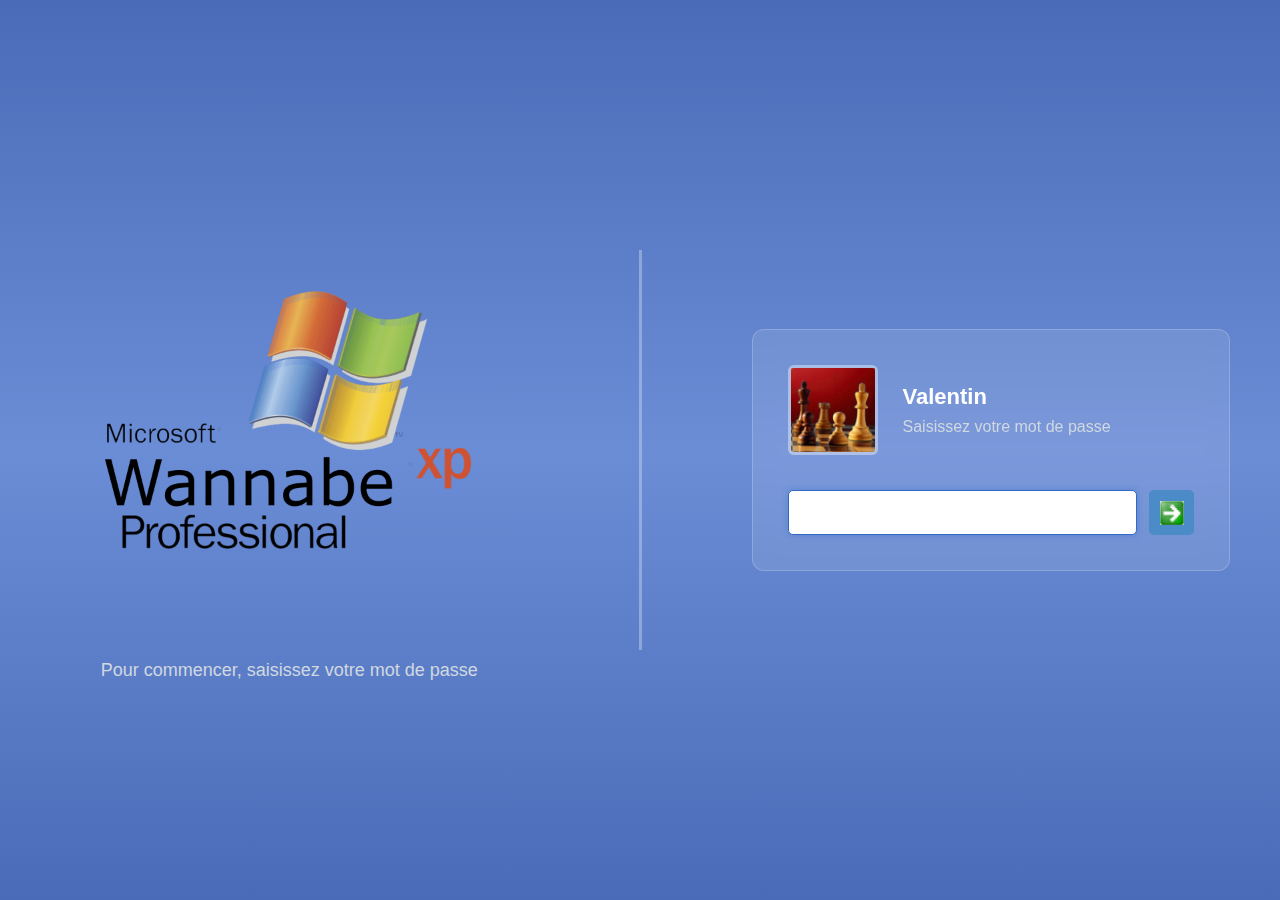
<file: index.html>
<!DOCTYPE html>
<html lang="fr">
<head>
    <meta charset="UTF-8">
    <meta name="viewport" content="width=device-width, initial-scale=1.0">
    <link rel="icon" type="image/x-icon" href="image/favicon.ico">
    <title>Demarrage Windows XP</title>
    <link rel="stylesheet" href="index_css.css">
</head>

<body>
    <div class="container">
        <div class="login-container">
            <div class="left-section">
                <div class="windows-logo"></div>
                <div class="prompt-message">Pour commencer, saisissez votre mot de passe</div>
            </div>

            <div class="separator"></div>

            <div class="right-section">
                <div class="user-card">
                    <div class="user-profile">
                        <div class="user-avatar"></div>
                        <div class="user-details">
                            <h2>Valentin</h2>
                            <p>Saisissez votre mot de passe</p>
                        </div>
                    </div>
                    
                    <div class="password-container">
                        <input type="password" class="password-field" id="passwordInput" autofocus>
                        <button class="login-btn" onclick="handleLogin()"></button>
                    </div>
                </div>
            </div>
        </div>
    </div>

    <script src="index_js.js"></script>

</body>
</html>
</file>
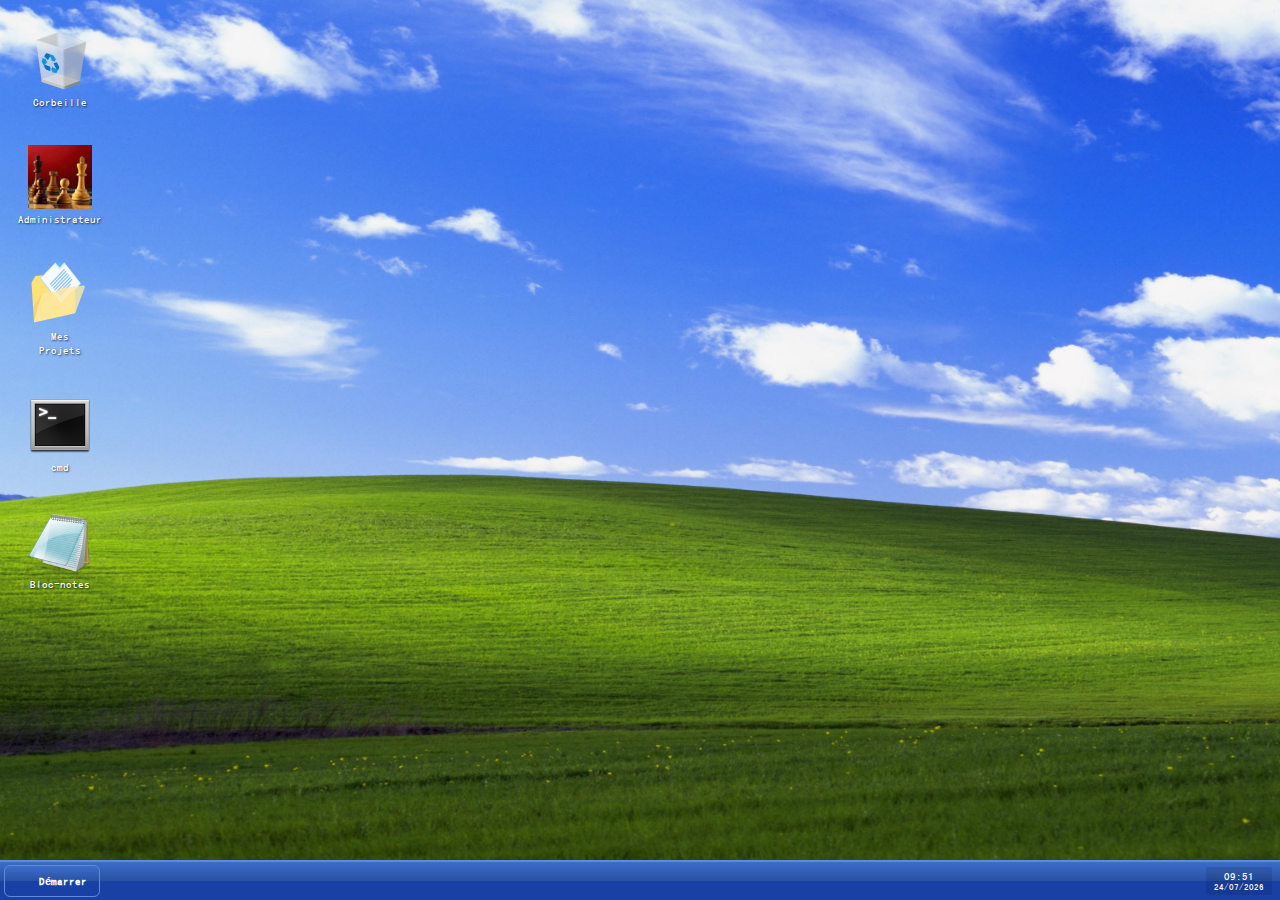
<file: accueil.html>
<!DOCTYPE html>
<html lang="fr">
<head>
    <meta charset="UTF-8">
    <meta name="viewport" content="width=device-width, initial-scale=1.0">
    <link rel="icon" type="image/x-icon" href="image/favicon.ico">
    <title>Mon Bureau Windows XP</title>
    <style>
        /* css/styles.css - Styles principaux */
        @font-face {
            font-family: 'MS Gothic';
            src: url('image/ms-gothic.ttf') format('truetype');
            font-weight: normal;
            font-style: normal;
        }

        * {
            margin: 0;
            padding: 0;
            box-sizing: border-box;
        }

        body {
            font-family: "MS Gothic", 'Tahoma', sans-serif;
            background: linear-gradient(135deg, #4169E1 0%, #87CEEB 100%);
            height: 100vh;
            overflow: hidden;
            position: relative;
            background-image: url('image/fond_d_ecran.jpg');
            background-size: cover;
            cursor: url('image/curseur.png'), auto;
        }

        /* Desktop Icons */
        .desktop {
            position: absolute;
            top: 20px;
            left: 20px;
            width: 100%;
            height: calc(100% - 80px);
        }

        .desktop-icon {
            display: flex;
            flex-direction: column;
            align-items: center;
            width: 80px;
            margin-bottom: 20px;
            cursor: pointer;
            padding: 8px;
            border-radius: 4px;
            transition: background-color 0.2s;
        }

        .desktop-icon:hover {
            background-color: rgba(255, 255, 255, 0.2);
        }

        .desktop-icon.selected {
            background-color: rgba(0, 123, 255, 0.3);
            border: 1px dotted #fff;
        }

        .icon-image {
            width: 64px;
            height: 64px;
            margin-bottom: 4px;
            background-size: contain;
            background-repeat: no-repeat;
            background-position: center;
        }

        .icon-text {
            color: white;
            font-size: 11px;
            text-align: center;
            text-shadow: 1px 1px 2px rgba(0,0,0,0.7);
            line-height: 1.2;
        }

        /* Taskbar */
        .taskbar {
            position: fixed;
            bottom: 0;
            left: 0;
            right: 0;
            height: 40px;
            background: linear-gradient(to bottom, #3d6dcc 0%, #2952a3 50%, #1941a5 51%, #1941a5 100%);
            border-top: 1px solid #5c8cd6;
            display: flex;
            align-items: center;
            box-shadow: inset 0 1px 0 rgba(255,255,255,0.2);
        }

        .start-button {
            height: 32px;
            background: linear-gradient(to bottom, #3d6dcc 0%, #2952a3 50%, #1941a5 51%, #1941a5 100%);
            border: 1px solid #5c8cd6;
            border-radius: 6px;
            margin: 4px;
            padding: 0 12px;
            color: white;
            font-weight: bold;
            font-size: 11px;
            cursor: pointer;
            display: flex;
            align-items: center;
            gap: 6px;
            transition: all 0.1s;
        }

        .start-button:hover {
            background: linear-gradient(to bottom, #4d7ddc 0%, #3962b3 50%, #2951b5 51%, #2951b5 100%);
        }

        .start-button:active {
            background: linear-gradient(to bottom, #2d5dbc 0%, #1942a3 50%, #0931a5 51%, #0931a5 100%);
            border: 1px solid #4c7cc6;
        }

        .start-icon {
            width: 16px;
            height: 16px;
            background-image: url('image/favicon.ico');
            background-size: contain;
            background-repeat: no-repeat;
            background-position: center;
        }

        .clock {
            margin-left: auto;
            margin-right: 8px;
            color: white;
            font-size: 11px;
            text-align: center;
            padding: 4px 8px;
            background: rgba(0,0,0,0.1);
            border-radius: 2px;
        }

        /* Window Styles */
        .window {
            position: absolute;
            background: #ece9d8;
            border: 2px outset #ece9d8;
            border-radius: 8px 8px 0 0;
            box-shadow: 2px 2px 10px rgba(0,0,0,0.3);
            display: none;
            min-width: 400px;
            min-height: 300px;
        }

        .window.active {
            display: block;
        }

        .window-header {
            background: linear-gradient(to right, #0054e3 0%, #0054e3 8%, #40a0ff 92%, #40a0ff 100%);
            height: 32px;
            display: flex;
            align-items: center;
            padding: 0 8px;
            border-radius: 6px 6px 0 0;
            cursor: move;
        }

        .window-title {
            color: white;
            font-size: 11px;
            font-weight: bold;
            flex: 1;
            margin-left: 4px;
        }

        .window-controls {
            display: flex;
            gap: 2px;
        }

        .window-control {
            width: 21px;
            height: 21px;
            background: linear-gradient(to bottom, #ece9d8 0%, #d6d3ce 100%);
            border: 1px outset #ece9d8;
            font-size: 12px;
            display: flex;
            align-items: center;
            justify-content: center;
            cursor: pointer;
            font-family: 'Marlett', monospace;
        }

        .window-control:hover {
            background: linear-gradient(to bottom, #f5f4f2 0%, #e5e2dd 100%);
        }

        .window-control:active {
            border: 1px inset #ece9d8;
        }

        .window-content {
            padding: 16px;
            height: calc(100% - 32px);
            overflow-y: auto;
            font-size: 11px;
        }

        /* Start Menu */
        .start-menu {
            position: fixed;
            bottom: 40px;
            left: 0;
            width: 300px;
            background: linear-gradient(to right, #2461cb 0%, #2461cb 60px, #f1f1f1 60px, #f1f1f1 100%);
            border: 2px outset #ece9d8;
            border-bottom: none;
            border-radius: 8px 8px 0 0;
            display: none;
            box-shadow: 2px -2px 10px rgba(0,0,0,0.3);
        }

        .start-menu.active {
            display: block;
        }

        .start-menu-header {
            height: 60px;
            background: linear-gradient(45deg, #1a4ba3, #2461cb);
            color: white;
            display: flex;
            align-items: flex-end;
            padding: 8px 16px;
            font-size: 16px;
            font-weight: bold;
            border-bottom: 80px solid #2461cb;
            position: relative;
        }

        .user-section {
            position: absolute;
            bottom: -70px;
            left: 10px;
            display: flex;
            align-items: center;
            gap: 10px;
            z-index: 10;
        }

        .user-avatar {
            width: 48px;
            height: 48px;
            background-image: url('image/profil.jpg');
            background-size: cover;
            background-position: center;
            border-radius: 4px;
            border: 2px solid rgba(255, 255, 255, 0.3);
        }

        .user-name {
            color: white;
            font-size: 18px;
            font-weight: bold;
            text-shadow: 1px 1px 2px rgba(0, 0, 0, 0.5);
        }

        .start-menu-items {
            padding: 8px 0;
            margin-top: 20px; /* Ajouter de l'espace pour éviter le chevauchement avec la section utilisateur */
        }

        .start-menu-item {
            height: 32px;
            display: flex;
            align-items: center;
            cursor: pointer;
            font-size: 11px;
            position: relative;
            padding-left: 70px; /* Espace pour que le texte soit dans la partie blanche */
        }

        /* Ajouter les icônes dans la partie bleue */
        .start-menu-item::before {
            content: '';
            position: absolute;
            left: 16px;
            width: 24px;
            height: 24px;
            background-size: 24px 24px;
            background-repeat: no-repeat;
            background-position: center;
        }

        .start-menu-item:nth-child(1)::before { background-image: url('image/documents.png'); }
        .start-menu-item:nth-child(2)::before { background-image: url('image/profil.jpg'); }
        .start-menu-item:nth-child(3)::before { background-image: url('image/bloc-note.png'); }
        .start-menu-item:nth-child(4)::before { background-image: url('image/cmd.png'); }
        .start-menu-item:nth-child(5)::before { background-image: url('image/corbeille.png'); }
        .start-menu-item:nth-child(6)::before { background-image: url('image/parametre.png'); }
        .start-menu-item:nth-child(8)::before { background-image: url('image/logoff.png'); }
        .start-menu-item:nth-child(9)::before { background-image: url('image/shutdown.png'); }

        .folder-structure {
            background: #f5f5f5;
            border: 1px inset #ece9d8;
            padding: 12px;
            margin: 12px 0;
            font-family: 'Courier New', monospace;
            font-size: 10px;
            line-height: 1.4;
        }

        .code-block {
            background: #1e1e1e;
            color: #d4d4d4;
            padding: 12px;
            border-radius: 4px;
            margin: 8px 0;
            font-family: 'Courier New', monospace;
            font-size: 11px;
            overflow-x: auto;
        }

        .highlight {
            background: #ffff99;
            padding: 2px 4px;
            border-radius: 2px;
        }

        /* Icons */
        .icon-cmd { 
            background-image: url('image/cmd.png'); 
        }
        .icon-documents { 
            background-image: url('image/documents.png'); 
        }
        .icon-notepad { 
            background-image: url('image/bloc-note.png'); 
        }
        .icon-trash {
            background-image: url('image/corbeille.png');
        }
        .icon-administrateur { 
            background-image: url('image/profil.jpg'); 
        }

        .logoff-item {
            background-image: url('image/logoff.png') !important;
            background-repeat: no-repeat !important;
            background-position: 16px center !important;
            background-size: 24px 24px !important;
        }

        .shutdown-item {
            background-image: url('image/shutdown.png') !important;
            background-repeat: no-repeat !important;
            background-position: 16px center !important;
            background-size: 24px 24px !important;
        }
    </style>
</head>
<body>
    <!-- Desktop Icons -->
    <div class="desktop">
        <div class="desktop-icon">
            <div class="icon-image icon-trash"></div>
            <div class="icon-text">Corbeille</div>
        </div>

        <div class="desktop-icon" data-window="notepad">
            <div class="icon-image icon-administrateur"></div>
            <div class="icon-text">Administrateur</div>
        </div>
        
        <div class="desktop-icon" data-window="project">
            <div class="icon-image icon-documents"></div>
            <div class="icon-text">Mes Projets</div>
        </div>

        <div class="desktop-icon" data-window="computer">
            <div class="icon-image icon-cmd"></div>
            <div class="icon-text">cmd</div>
        </div>
        
        <div class="desktop-icon" data-window="notepad">
            <div class="icon-image icon-notepad"></div>
            <div class="icon-text">Bloc-notes</div>
        </div>
    </div>

    <!-- Windows -->
    <div id="computer-window" class="window" style="top: 80px; left: 100px; width: 500px; height: 400px;">
        <div class="window-header">
            <div class="window-title">cmd</div>
            <div class="window-controls">
                <div class="window-control">−</div>
                <div class="window-control">□</div>
                <div class="window-control" onclick="closeWindow('computer-window')">×</div>
            </div>
        </div>
        <div class="window-content">
            <h3>Configuration système</h3>
            <p><strong>Système d'exploitation :</strong> Windows XP Nostalgique</p>
            <p><strong>Processeur :</strong> Processeur de nostalgie 2.4 GHz</p>
            <p><strong>Mémoire :</strong> 512 MB de souvenirs</p>
            <p><strong>Disque dur :</strong> 40 GB d'époque</p>
            <br>
            <div class="highlight">Bienvenue dans votre environnement de développement rétro !</div>
        </div>
    </div>

    <div id="project-window" class="window" style="top: 60px; left: 150px; width: 600px; height: 500px;">
        <div class="window-header">
            <div class="window-title">Structure du Projet</div>
            <div class="window-controls">
                <div class="window-control">−</div>
                <div class="window-control">□</div>
                <div class="window-control" onclick="closeWindow('project-window')">×</div>
            </div>
        </div>
        <div class="window-content">
            <h3>📁 Organisation des dossiers par langage</h3>
            <div class="folder-structure">
mon-site-web/
├── 📁 html/
│   ├── index.html
│   ├── about.html
│   └── contact.html
├── 📁 css/
│   ├── styles.css
│   ├── responsive.css
│   └── animations.css
├── 📁 js/
│   ├── main.js
│   ├── utils.js
│   └── components.js
├── 📁 images/
│   ├── logo.png
│   ├── banner.jpg
│   └── icons/
└── 📁 assets/
    ├── fonts/
    └── videos/
            </div>
            
            <h4>🎯 Avantages de cette structure :</h4>
            <ul>
                <li><strong>Séparation claire</strong> : Chaque type de fichier dans son dossier</li>
                <li><strong>Maintenance facile</strong> : Retrouver rapidement le bon fichier</li>
                <li><strong>Collaboration</strong> : Plusieurs développeurs peuvent travailler sans conflit</li>
                <li><strong>Évolutivité</strong> : Facile d'ajouter de nouveaux fichiers</li>
            </ul>
        </div>
    </div>

    <div id="notepad-window" class="window" style="top: 120px; left: 250px; width: 550px; height: 400px;">
        <div class="window-header">
            <div class="window-title">Bloc-notes - Conseils de développement</div>
            <div class="window-controls">
                <div class="window-control">−</div>
                <div class="window-control">□</div>
                <div class="window-control" onclick="closeWindow('notepad-window')">×</div>
            </div>
        </div>
        <div class="window-content">
            <h3>📝 Bonnes pratiques pour organiser votre code</h3>
            
            <h4>1. Dossier HTML :</h4>
            <p>• Gardez vos fichiers HTML dans un dossier séparé<br>
            • Utilisez des noms de fichiers descriptifs<br>
            • Structurez vos pages de manière logique</p>
            
            <h4>2. Dossier CSS :</h4>
            <p>• Séparez les styles par fonction (layout, components, utils)<br>
            • Utilisez des conventions de nommage cohérentes<br>
            • Organisez vos propriétés par ordre logique</p>
            
            <h4>3. Dossier JavaScript :</h4>
            <p>• Modularisez votre code en petites fonctions<br>
            • Utilisez des noms de variables explicites<br>
            • Commentez les parties complexes</p>
            
            <div class="highlight">
                💡 Astuce : Toujours tester votre site dans différents navigateurs !
            </div>
        </div>
    </div>

    <!-- Start Menu -->
    <div id="start-menu" class="start-menu">
        <div class="start-menu-header">
            <div class="user-section">
                <div class="user-avatar"></div>
                <div class="user-name">Administrateur</div>
            </div>
        </div>
        <div class="start-menu-items">
            <div class="start-menu-item" onclick="openWindow('project-window')">Mes Projets</div>
            <div class="start-menu-item" onclick="openWindow('notepad-window')">Administrateur</div>
            <div class="start-menu-item" onclick="openWindow('notepad-window')">Bloc-notes</div>
            <div class="start-menu-item" onclick="openWindow('computer-window')">cmd</div>
            <div class="start-menu-item">Corbeille</div>
            <div class="start-menu-item">Panneau de configuration</div>
            <div style="border-top: 1px solid #ccc; margin: 4px 16px;"></div>
            <div class="start-menu-item" onclick="restartComputer()">Redémarrer</div>
            <div class="start-menu-item" onclick="shutdownComputer()">Éteindre</div>
        </div>
    </div>

    <!-- Taskbar -->
    <div class="taskbar">
        <div class="start-button" onclick="toggleStartMenu()">
            <div class="start-icon"></div>
            Démarrer
        </div>
        <div class="clock">
            <div id="time"></div>
            <div style="font-size: 9px;" id="date"></div>
        </div>
    </div>

    <script>
        // js/main.js - Script principal
        
        // Variables globales
        let activeWindows = new Set();
        let isDragging = false;
        let currentWindow = null;
        let offset = { x: 0, y: 0 };

        // Initialisation
        document.addEventListener('DOMContentLoaded', function() {
            updateClock();
            setInterval(updateClock, 1000);
            setupDesktopIcons();
            setupWindowDragging();
        });

        // Gestion de l'horloge
        function updateClock() {
            const now = new Date();
            const timeElement = document.getElementById('time');
            const dateElement = document.getElementById('date');
            
            timeElement.textContent = now.toLocaleTimeString('fr-FR', {
                hour: '2-digit',
                minute: '2-digit'
            });
            
            dateElement.textContent = now.toLocaleDateString('fr-FR', {
                day: '2-digit',
                month: '2-digit',
                year: 'numeric'
            });
        }

        // Gestion du menu Démarrer
        function toggleStartMenu() {
            const startMenu = document.getElementById('start-menu');
            startMenu.classList.toggle('active');
        }

        // Fermer le menu Démarrer au clic ailleurs
        document.addEventListener('click', function(e) {
            const startMenu = document.getElementById('start-menu');
            const startButton = document.querySelector('.start-button');
            
            if (!startMenu.contains(e.target) && !startButton.contains(e.target)) {
                startMenu.classList.remove('active');
            }
        });

        // Gestion des icônes du bureau
        function setupDesktopIcons() {
            const icons = document.querySelectorAll('.desktop-icon');
            
            icons.forEach(icon => {
                icon.addEventListener('click', function() {
                    // Désélectionner toutes les icônes
                    icons.forEach(i => i.classList.remove('selected'));
                    // Sélectionner l'icône cliquée
                    this.classList.add('selected');
                });
                
                icon.addEventListener('dblclick', function() {
                    const windowId = this.dataset.window + '-window';
                    if (windowId !== 'undefined-window') {
                        openWindow(windowId);
                    }
                });
            });
        }

        // Ouvrir une fenêtre
        function openWindow(windowId) {
            const window = document.getElementById(windowId);
            if (window) {
                window.classList.add('active');
                window.style.zIndex = getHighestZIndex() + 1;
                activeWindows.add(windowId);
            }
            
            // Fermer le menu Démarrer
            document.getElementById('start-menu').classList.remove('active');
        }

        // Fermer une fenêtre
        function closeWindow(windowId) {
            const window = document.getElementById(windowId);
            if (window) {
                window.classList.remove('active');
                activeWindows.delete(windowId);
            }
        }

        // Obtenir le z-index le plus élevé
        function getHighestZIndex() {
            let highest = 1000;
            const windows = document.querySelectorAll('.window');
            
            windows.forEach(window => {
                const zIndex = parseInt(window.style.zIndex) || 1000;
                if (zIndex > highest) {
                    highest = zIndex;
                }
            });
            
            return highest;
        }

        // Gestion du glisser-déposer des fenêtres
        function setupWindowDragging() {
            const windowHeaders = document.querySelectorAll('.window-header');
            
            windowHeaders.forEach(header => {
                header.addEventListener('mousedown', function(e) {
                    if (e.target.classList.contains('window-control')) return;
                    
                    isDragging = true;
                    currentWindow = this.parentElement;
                    
                    const rect = currentWindow.getBoundingClientRect();
                    offset.x = e.clientX - rect.left;
                    offset.y = e.clientY - rect.top;
                    
                    // Mettre la fenêtre au premier plan
                    currentWindow.style.zIndex = getHighestZIndex() + 1;
                    
                    e.preventDefault();
                });
            });
        }

        // Gestion du mouvement de la souris
        document.addEventListener('mousemove', function(e) {
            if (isDragging && currentWindow) {
                const x = e.clientX - offset.x;
                const y = e.clientY - offset.y;
                
                // Limiter le déplacement dans les limites de l'écran
                const maxX = window.innerWidth - currentWindow.offsetWidth;
                const maxY = window.innerHeight - currentWindow.offsetHeight - 40; // 40px pour la barre des tâches
                
                currentWindow.style.left = Math.max(0, Math.min(x, maxX)) + 'px';
                currentWindow.style.top = Math.max(0, Math.min(y, maxY)) + 'px';
            }
        });

        // Arrêter le glisser-déposer
        document.addEventListener('mouseup', function() {
            isDragging = false;
            currentWindow = null;
        });

        // Clic sur les fenêtres pour les mettre au premier plan
        document.addEventListener('click', function(e) {
            const window = e.target.closest('.window');
            if (window) {
                window.style.zIndex = getHighestZIndex() + 1;
            }
        });

        // Animations d'ouverture des fenêtres
        function animateWindowOpen(windowId) {
            const window = document.getElementById(windowId);
            if (window) {
                window.style.transform = 'scale(0.8)';
                window.style.opacity = '0';
                
                setTimeout(() => {
                    window.style.transition = 'all 0.2s ease-out';
                    window.style.transform = 'scale(1)';
                    window.style.opacity = '1';
                }, 10);
                
                setTimeout(() => {
                    window.style.transition = '';
                }, 200);
            }
        }

        // Effet de survol des icônes
        document.querySelectorAll('.desktop-icon').forEach(icon => {
            icon.addEventListener('mouseenter', function() {
                this.style.transform = 'scale(1.05)';
                this.style.transition = 'transform 0.1s ease';
            });
            
            icon.addEventListener('mouseleave', function() {
                this.style.transform = 'scale(1)';
            });
        });

        // Fonction pour redémarrer (redirection vers demarrage.html)
        function restartComputer() {
            window.location.href = 'demarrage.html';
        }

        // Fonction pour éteindre (fermer la fenêtre)
        function shutdownComputer() {
            window.close();
        }
    </script>
</body>
</html>
</file>
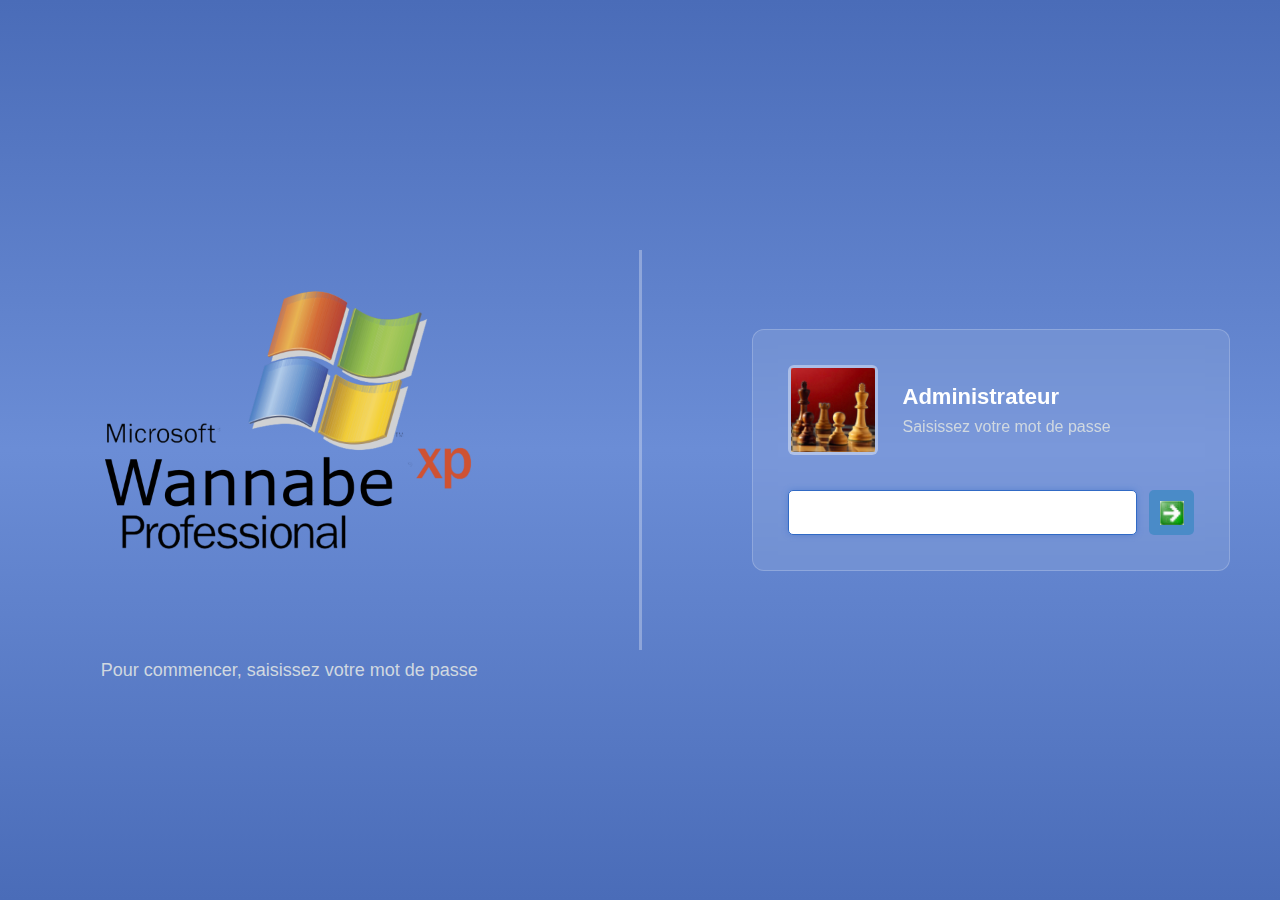
<file: demarrage.html>
<!DOCTYPE html>
<html lang="fr">
<head>
    <meta charset="UTF-8">
    <meta name="viewport" content="width=device-width, initial-scale=1.0">
    <link rel="icon" type="image/x-icon" href="image/favicon.ico">
    <title>Demarrage Windows XP</title>
    <style>
        @font-face {
            font-family: 'MS Gothic';
            src: url('image/ms-gothic.ttf') format('truetype');
            font-weight: normal;
            font-style: normal;
        }

        * {
            margin: 0;
            padding: 0;
            box-sizing: border-box;
        }

        body {
            font-family: "Tahoma", "Arial", sans-serif;
            background: linear-gradient(180deg, #4a6cb8 0%, #6b8dd6 50%, #4a6cb8 100%);
            height: 100vh;
            overflow: hidden;
            color: white;
            cursor: url('image/curseur.png'), auto;
        }

        .container {
            position: relative;
            width: 100%;
            height: 100vh;
            display: flex;
            align-items: center;
            justify-content: center;
            padding: 0 50px;
        }

        .login-container {
            display: flex;
            align-items: center;
            gap: 80px;
            width: 100%;
            max-width: 1200px;
        }

        .left-section {
            flex: 1;
            display: flex;
            flex-direction: column;
            align-items: center;
            justify-content: center;
        }

        .windows-logo {
            width: 400px;
            height: 400px;
            background-image: url('image/logo.png');
            background-size: contain;
            background-repeat: no-repeat;
            background-position: center;
        }

        .prompt-message {
            font-size: 18px;
            color: #d0d8e0;
            margin-top: 40px;
        }

        .separator {
            width: 3px;
            height: 400px;
            background: rgba(255, 255, 255, 0.3);
            margin: 0 30px;
        }

        .right-section {
            flex: 1;
            max-width: 500px;
        }

        .user-card {
            background: rgba(255, 255, 255, 0.1);
            border: 1px solid rgba(255, 255, 255, 0.2);
            border-radius: 12px;
            padding: 35px;
            backdrop-filter: blur(10px);
        }

        .user-profile {
            display: flex;
            align-items: center;
            gap: 25px;
            margin-bottom: 35px;
        }

        .user-avatar {
            width: 90px;
            height: 90px;
            background-image: url('image/profil.jpg');
            background-size: cover;
            background-position: center;
            background-repeat: no-repeat;
            border: 3px solid rgba(255, 255, 255, 0.4);
            border-radius: 6px;
        }

        .user-details h2 {
            font-size: 22px;
            font-weight: bold;
            color: white;
            margin-bottom: 8px;
        }

        .user-details p {
            font-size: 16px;
            color: #d0d8e0;
        }

        .password-container {
            display: flex;
            align-items: center;
            gap: 12px;
        }

        .password-field {
            flex: 1;
            padding: 12px 15px;
            border: 1px solid #7a8ba3;
            border-radius: 5px;
            font-size: 16px;
            background: white;
            color: black;
            font-family: inherit;
            height: 45px;
        }

        .password-field:focus {
            outline: none;
            border-color: #316ac5;
            box-shadow: 0 0 6px rgba(49, 106, 197, 0.4);
        }

        .login-btn {
            width: 45px;
            height: 45px;
            background: #4a8bc8;
            border: none;
            border-radius: 5px;
            cursor: pointer;
            display: flex;
            align-items: center;
            justify-content: center;
            background-image: url('image/entrer.png');
            background-size: 24px 24px;
            background-repeat: no-repeat;
            background-position: center;
        }
    </style>
</head>
<body>
    <div class="container">
        <div class="login-container">
            <div class="left-section">
                <div class="windows-logo"></div>
                <div class="prompt-message">Pour commencer, saisissez votre mot de passe</div>
            </div>

            <div class="separator"></div>

            <div class="right-section">
                <div class="user-card">
                    <div class="user-profile">
                        <div class="user-avatar"></div>
                        <div class="user-details">
                            <h2>Administrateur</h2>
                            <p>Saisissez votre mot de passe</p>
                        </div>
                    </div>
                    
                    <div class="password-container">
                        <input type="password" class="password-field" id="passwordInput" autofocus>
                        <button class="login-btn" onclick="handleLogin()"></button>
                    </div>
                </div>
            </div>
        </div>
    </div>

    <script>
        function handleLogin() {
            const password = document.getElementById('passwordInput').value;
            if (password.length > 0) {
                window.location.href = 'accueil.html';
            }
        }

        document.getElementById('passwordInput').addEventListener('keypress', function(e) {
            if (e.key === 'Enter') {
                handleLogin();
            }
        });

        window.onload = function() {
            document.getElementById('passwordInput').focus();
        };
    </script>
</body>
</html>
</file>
<file: index_css.css>
@font-face {
    font-family: 'MS Gothic';
    src: url('image/ms-gothic.ttf') format('truetype');
    font-weight: normal;
    font-style: normal;
}

* {
    margin: 0;
    padding: 0;
    box-sizing: border-box;
}

body {
    font-family: "Tahoma", "Arial", sans-serif;
    background: linear-gradient(180deg, #4a6cb8 0%, #6b8dd6 50%, #4a6cb8 100%);
    height: 100vh;
    overflow: hidden;
    color: white;
    cursor: url('image/curseur.png'), auto;
}

.container {
    position: relative;
    width: 100%;
    height: 100vh;
    display: flex;
    align-items: center;
    justify-content: center;
    padding: 0 50px;
}

.login-container {
    display: flex;
    align-items: center;
    gap: 80px;
    width: 100%;
    max-width: 1200px;
}

.left-section {
    flex: 1;
    display: flex;
    flex-direction: column;
    align-items: center;
    justify-content: center;
}

.windows-logo {
    width: 400px;
    height: 400px;
    background-image: url('image/logo.png');
    background-size: contain;
    background-repeat: no-repeat;
    background-position: center;
}

.prompt-message {
    font-size: 18px;
    color: #d0d8e0;
    margin-top: 40px;
}

.separator {
    width: 3px;
    height: 400px;
    background: rgba(255, 255, 255, 0.3);
    margin: 0 30px;
}

.right-section {
    flex: 1;
    max-width: 500px;
}

.user-card {
    background: rgba(255, 255, 255, 0.1);
    border: 1px solid rgba(255, 255, 255, 0.2);
    border-radius: 12px;
    padding: 35px;
    backdrop-filter: blur(10px);
}

.user-profile {
    display: flex;
    align-items: center;
    gap: 25px;
    margin-bottom: 35px;
}

.user-avatar {
    width: 90px;
    height: 90px;
    background-image: url('image/profil.jpg');
    background-size: cover;
    background-position: center;
    background-repeat: no-repeat;
    border: 3px solid rgba(255, 255, 255, 0.4);
    border-radius: 6px;
}

.user-details h2 {
    font-size: 22px;
    font-weight: bold;
    color: white;
    margin-bottom: 8px;
}

.user-details p {
    font-size: 16px;
    color: #d0d8e0;
}

.password-container {
    display: flex;
    align-items: center;
    gap: 12px;
}

.password-field {
    flex: 1;
    padding: 12px 15px;
    border: 1px solid #7a8ba3;
    border-radius: 5px;
    font-size: 16px;
    background: white;
    color: black;
    font-family: inherit;
    height: 45px;
}

.password-field:focus {
    outline: none;
    border-color: #316ac5;
    box-shadow: 0 0 6px rgba(49, 106, 197, 0.4);
}

.login-btn {
    width: 45px;
    height: 45px;
    background: #4a8bc8;
    border: none;
    border-radius: 5px;
    cursor: pointer;
    display: flex;
    align-items: center;
    justify-content: center;
    background-image: url('image/entrer.png');
    background-size: 24px 24px;
    background-repeat: no-repeat;
    background-position: center;
}
</file>
